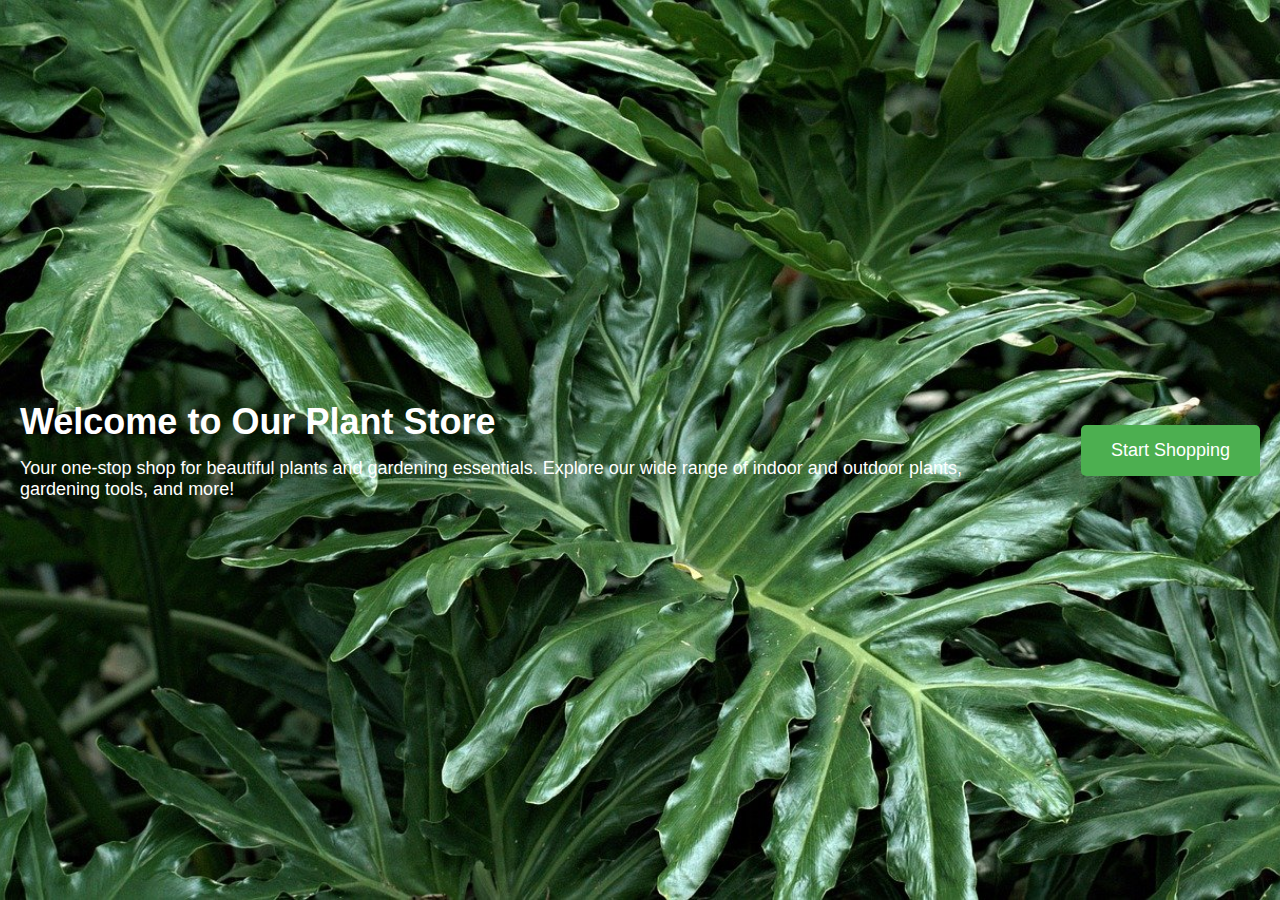
<file: index.html>
<!DOCTYPE html>
<html lang="en">
<head>
    <meta charset="UTF-8">
    <meta name="viewport" content="width=device-width, initial-scale=1.0">
    <title>Plant Store</title>
    <link rel="stylesheet" href="22.css">
</head>
<body>
    <div class="container">
        <div class="info">
            <h1>Welcome to Our Plant Store</h1>
            <p>Your one-stop shop for beautiful plants and gardening essentials. Explore our wide range of indoor and outdoor plants, gardening tools, and more!</p>
        </div>
        <div class="start-btn">
          <a href="2.html">
            <button>Start Shopping</button>
            <a/>
        </div>
    </div>
</body>
</html>
</file>
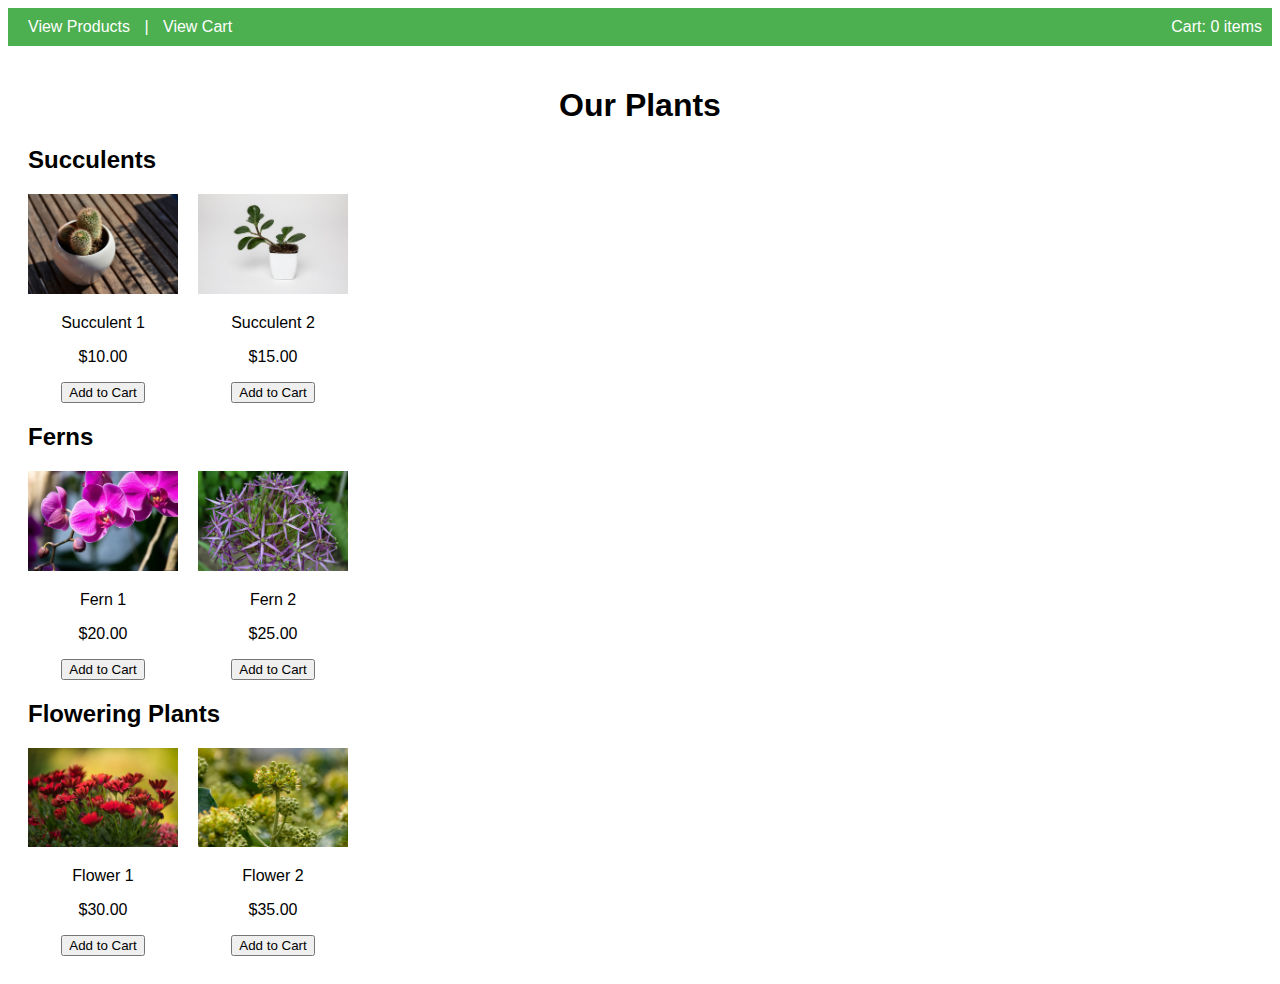
<file: 2.html>
<!DOCTYPE html>
<html lang="en">
<head>
  <meta charset="UTF-8">
  <meta name="viewport" content="width=device-width, initial-scale=1.0">
  <title>Plant Store</title>
  <link rel="stylesheet" href="3.css">
</head>
<body>
  <!-- Header -->
  <header>
    <nav>
      <a href="2.html">View Products</a> | 
      <a href="cart.html">View Cart</a>
    </nav>
    <div class="cart">
      <span>Cart: <span id="cart-count">0</span> items</span>
    </div>
  </header>

  <!-- Product Listing Page -->
  <main>
    <h1>Our Plants</h1>

    <section class="category">
      <h2>Succulents</h2>
      <div class="products">
        <div class="product">
          <img src="plant1.jpg" alt="Succulent 1">
          <p>Succulent 1</p>
          <p>$10.00</p>
          <button onclick="addToCart('Succulent 1', 10)">Add to Cart</button>
        </div>
        <div class="product">
          <img src="plant2.jpg" alt="Succulent 2">
          <p>Succulent 2</p>
          <p>$15.00</p>
          <button onclick="addToCart('Succulent 2', 15)">Add to Cart</button>
        </div>
      </div>
    </section>

    <section class="category">
      <h2>Ferns</h2>
      <div class="products">
        <div class="product">
          <img src="plant3.jpg" alt="Fern 1">
          <p>Fern 1</p>
          <p>$20.00</p>
          <button onclick="addToCart('Fern 1', 20)">Add to Cart</button>
        </div>
        <div class="product">
          <img src="plant4.jpg" alt="Fern 2">
          <p>Fern 2</p>
          <p>$25.00</p>
          <button onclick="addToCart('Fern 2', 25)">Add to Cart</button>
        </div>
      </div>
    </section>

    <section class="category">
      <h2>Flowering Plants</h2>
      <div class="products">
        <div class="product">
          <img src="plant5.jpg" alt="Flower 1">
          <p>Flower 1</p>
          <p>$30.00</p>
          <button onclick="addToCart('Flower 1', 30)">Add to Cart</button>
        </div>
        <div class="product">
          <img src="plant6.jpg" alt="Flower 2">
          <p>Flower 2</p>
          <p>$35.00</p>
          <button onclick="addToCart('Flower 2', 35)">Add to Cart</button>
        </div>
      </div>
    </section>
  </main>

  <script src="4.js"></script>
</body>
</html>
</file>
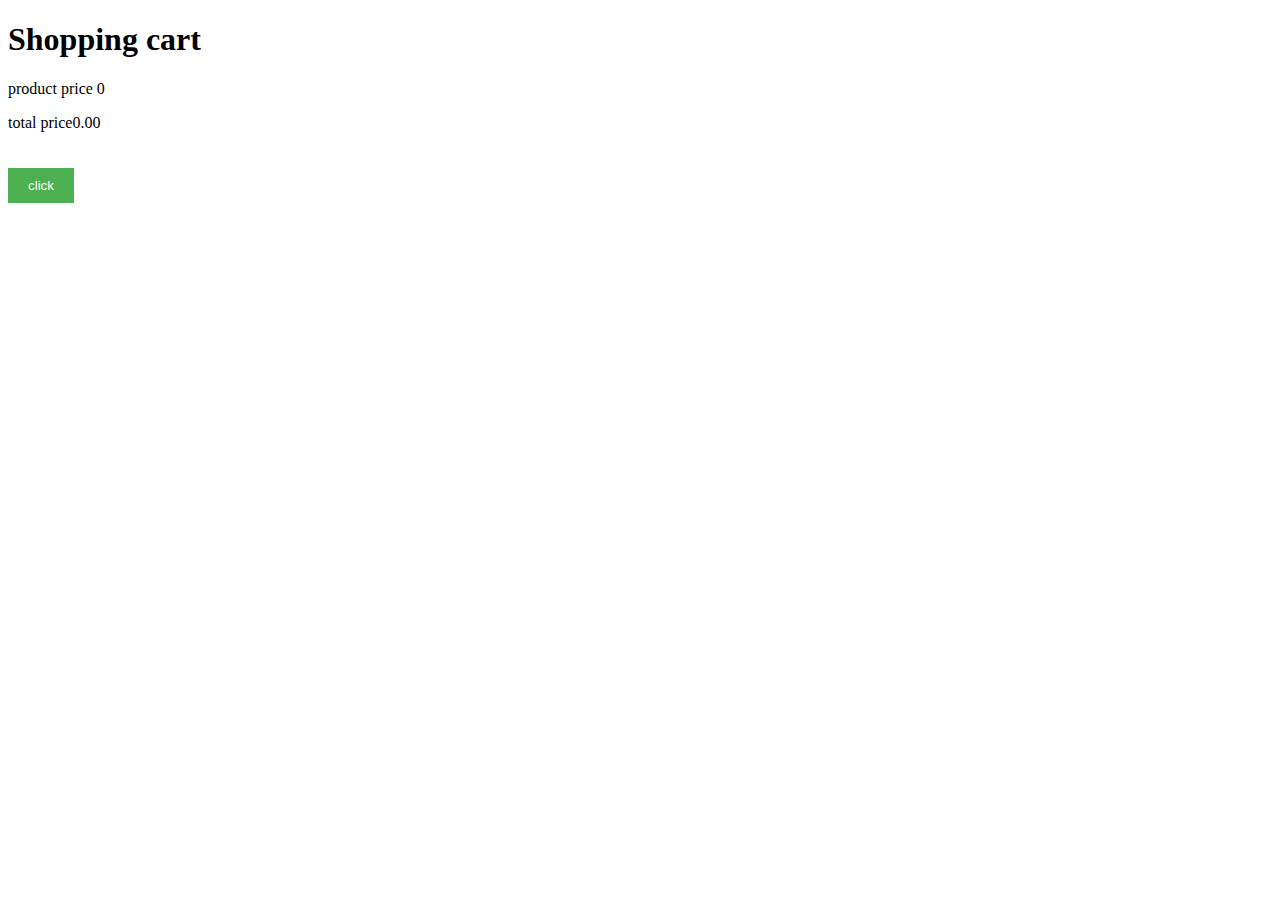
<file: cart.html>
<!DOCTYPE html>
<html lang="ar">
<head>
  <meta charset="UTF-8">
  <meta name="viewport" content="width=device-width, initial-scale=1.0">
  <title>عربة التسوق</title>
  <style>
    .cart-item { display: flex; margin-bottom: 10px; }
    .cart-item img { margin-right: 10px; }
    .cart-item-info { margin-right: 20px; }
    .cart-item-actions button { margin-left: 5px; }
    #checkout-button { margin-top: 20px; padding: 10px 20px; background-color: #4CAF50; color: white; border: none; cursor: pointer; }
    #checkout-button:disabled { background-color: #ccc; cursor: not-allowed; }
  </style>
</head>
<body>
  <h1>Shopping cart</h1>
  
  <!-- Cart Summary -->
  <div>
    <p>product price <span id="total-items">0</span></p>
    <p> total price<span id="total-cost">0.00</span></p>
  </div>
  
  <!-- Cart Items -->
  <div id="cart-items"></div>

  <!-- Checkout Button -->
  <button id="checkout-button" onclick="checkout()">click</button>
  <script src="4.js"></script>
</body>
</html>
</file>
<file: 3.css>
body {
  font-family: Arial, sans-serif;
}

header {
  display: flex;
  justify-content: space-between;
  padding: 10px;
  background-color: #4CAF50;
  color: white;
}

nav a {
  color: white;
  text-decoration: none;
  padding: 0 10px;
}

.cart {
  display: flex;
  align-items: center;
}

main {
  padding: 20px;
}

h1 {
  text-align: center;
}

.category {
  margin-top: 20px;
}

.category h2 {
  font-size: 1.5em;
}

.products {
  display: flex;
  gap: 20px;
  flex-wrap: wrap;
}

.product {
  text-align: center;
  width: 150px;
}

.product img {
  width: 100%;
  height: auto;
}

button:disabled {
  background-color: #ddd;
  cursor: not-allowed;
}

#cart-items {
  margin-top: 20px;
}

.cart-item {
  display: flex;
  align-items: center;
  margin-bottom: 10px;
}

.cart-item img {
  width: 50px;
  height: auto;
  margin-right: 10px;
}

.cart-item p {
  margin-right: 20px;
}

.cart-item button {
  margin: 0 5px;
}
</file>
<file: 22.css>
/* Basic reset */
* {
  margin: 0;
  padding: 0;
  box-sizing: border-box;
}

body, html {
  height: 100%;
  font-family: Arial, sans-serif;
}

/* Container to hold the layout */
.container {
  display: flex;
  height: 100vh;
  background-image: url('philodendron-7960228_1280.jpg'); /* ضع هنا مسار الصورة التي تريدها */
  background-size: cover; /* تجعل الصورة تغطي كامل الصفحة */
  background-position: center; /* توسيط الصورة */
  background-repeat: no-repeat; /* منع تكرار الصورة */
}

/* Text container on the left (النص في الجهة اليسرى) */
.info {
  flex: 1;
  padding: 20px;
  color: white;
  display: flex;
  flex-direction: column;
  justify-content: center;
  align-items: flex-start; /* جعل النص في الجهة اليسرى */
}

.info h1 {
  font-size: 36px;
  margin-bottom: 15px;
}

.info p {
  font-size: 18px;
}

/* Start button on the right (الزر في الجهة اليمنى) */
.start-btn {
  display: flex;
  justify-content: center;
  align-items: center;
  padding: 20px;
}

/* إزالة تنسيق الروابط (التنسيق الافتراضي) */
.start-btn a {
  text-decoration: none; /* لإزالة الخط السفلي من الرابط */
}

/* تنسيق الزر */
.start-btn button {
  background-color: #4CAF50; /* اللون الأخضر للزر */
  color: white;
  border: none;
  padding: 15px 30px;
  font-size: 18px;
  cursor: pointer;
  border-radius: 5px;
  transition: background-color 0.3s ease;
}

.start-btn button:hover {
  background-color: #45a049; /* اللون الأخضر الداكن عند المرور بالماوس */
}
</file>
